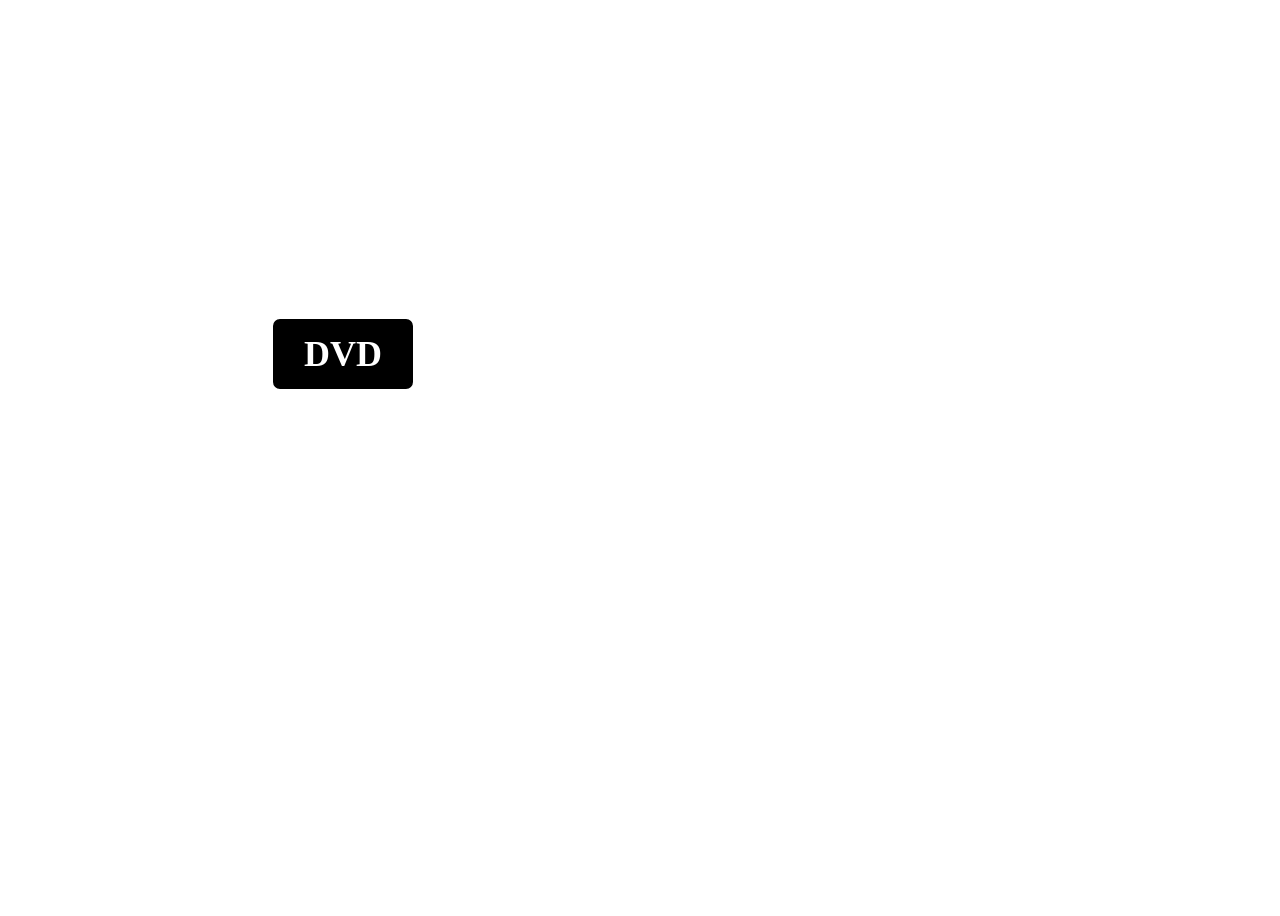
<file: fsd-projects/bouncing-box/index.html>
<!DOCTYPE html>
<html>
  <head>
    <meta charset="utf-8" />
    <title>Bouncing Box</title>
    <script src="jquery.min.js"></script>
    <style>
      .box {
        width: 80px;
        height: 70px;
        background-color: teal;
        font-size: 300%;
        text-align: center;
        user-select: none;
        display: block;
        position: absolute;
        top: 100px;
        /* Change me! */
        left: 0px;
      }

      .board {
        height: 100vh;
      }
    </style>
    <!-- 	<script src="//cdnjs.cloudflare.com/ajax/libs/jquery/2.1.1/jquery.min.js"></script> -->
  </head>

  <body class="board">
    <!-- HTML for the box -->
    <div class="box">?</div>

    <script>
      (function () {
        "use strict";
        /* global jQuery */

        //////////////////////////////////////////////////////////////////
        /////////////////// SETUP DO NOT DELETE //////////////////////////
        //////////////////////////////////////////////////////////////////

        var box = jQuery(".box"); // reference to the HTML .box element
        var board = jQuery(".board"); // reference to the HTML .board element
        var boardWidth = board.width(); // the maximum X-Coordinate of the screen

        // update the boardWidth variable when the window is resized
        jQuery(window).on("resize", function () {
          boardWidth = board.width();
        });

        // Every 50 milliseconds, call the update Function (see below)
        setInterval(update, 50);

        // Every time the box is clicked, call the handleBoxClick Function (see below)
        box.on("click", handleBoxClick);

        // moves the Box to a new position on the screen along the X-Axis
        function moveBoxTo(newPositionX) {
          box.css("left", newPositionX);
        }

        // changes the text displayed on the Box
        function changeBoxText(newText) {
          box.text(newText);
        }

        //////////////////////////////////////////////////////////////////
        /////////////////// YOUR CODE BELOW HERE /////////////////////////
        //////////////////////////////////////////////////////////////////

        // TODO 2 - Variable declarations





        /**
         * This Function will be called 20 times/second.
         * Each time it is called, it should move the Box to a new location.
         * If the box drifts off the screen, turn it around!
         */
        function update() {

        moveBoxTo(boardWidth); // Moves box to x-position 200

          moveBoxTo(1000); // Moves box to right edge
        }

        /**
         * This Function will be called each time the box is clicked.
         * Each time it is called, it should perform each of the following actions:
         * - increase the points total
         * - increase the speed
         * - move the box to the left side of the screen.
         */
        function handleBoxClick() {




        }


        
      })();
    </script>
  </body>
</html>
<script>
(function () {
  "use strict";
  /* global jQuery */

  ////////////////////////////////////////////////////////////////
  ////////////////// SETUP DO NOT DELETE /////////////////////////
  ////////////////////////////////////////////////////////////////

  var box = jQuery(".box");
  var board = jQuery(".board");

  var boardWidth = board.width();
  var boardHeight = board.height();

  jQuery(window).on("resize", function () {
    boardWidth = board.width();
    boardHeight = board.height();
  });

  setInterval(update, 50);
  box.on("click", handleBoxClick);

  ////////////////////////////////////////////////////////////////
  ////////////////// DVD LOGO STYLING ////////////////////////////
  ////////////////////////////////////////////////////////////////

  box.css({
    width: "140px",
    height: "70px",
    background: "black",
    color: "white",
    border: "3px solid white",
    borderRadius: "10px",
    fontSize: "36px",
    fontWeight: "bold",
    textAlign: "center",
    lineHeight: "70px",
    position: "absolute",
    top: "100px",
    left: "0px",
    boxShadow: "0 0 15px white"
  });

  box.text("DVD");

  ////////////////////////////////////////////////////////////////
  ////////////////// VARIABLES ///////////////////////////////////
  ////////////////////////////////////////////////////////////////

  var positionX = 0;
  var positionY = 100;

  var points = 0;

  var speedX = 10;
  var speedY = 8;

  ////////////////////////////////////////////////////////////////
  ////////////////// GAME LOOP ///////////////////////////////////
  ////////////////////////////////////////////////////////////////

  function update() {

    // Move DVD logo
    positionX += speedX;
    positionY += speedY;

    // Right wall
    if (positionX > boardWidth - box.width()) {
      speedX *= -1;
      randomColor();
    }

    // Left wall
    if (positionX < 0) {
      speedX *= -1;
      randomColor();
    }

    // Bottom wall
    if (positionY > boardHeight - box.height()) {
      speedY *= -1;
      randomColor();
    }

    // Top wall
    if (positionY < 0) {
      speedY *= -1;
      randomColor();
    }

    box.css({
      left: positionX,
      top: positionY
    });
  }

  ////////////////////////////////////////////////////////////////
  ////////////////// CLICK EVENT /////////////////////////////////
  ////////////////////////////////////////////////////////////////

  function handleBoxClick() {

    // Increase score
    points++;

    // Reset position
    positionX = 0;
    positionY = 100;

    // Linear formula from assignment
    speedX = 3 * points + 10;
    speedY = 3 * points + 8;

    // Keep moving in current directions
    if (Math.random() < 0.5) speedX *= -1;
    if (Math.random() < 0.5) speedY *= -1;

    // Show score briefly
    box.text(points);

    setTimeout(function () {
      box.text("DVD");
    }, 800);

    randomColor();
  }

  ////////////////////////////////////////////////////////////////
  ////////////////// COLOR CHANGER ///////////////////////////////
  ////////////////////////////////////////////////////////////////

  function randomColor() {

    var colors = [
      "#ff0000",
      "#00ff00",
      "#0000ff",
      "#ffff00",
      "#ff00ff",
      "#00ffff",
      "#ff8800",
      "#ffffff",
      "#00ff88",
      "#ff0088"
    ];

    var color = colors[Math.floor(Math.random() * colors.length)];

    box.css({
      color: color,
      borderColor: color,
      boxShadow: "0 0 20px " + color
    });
  }

})();
</script>
</file>
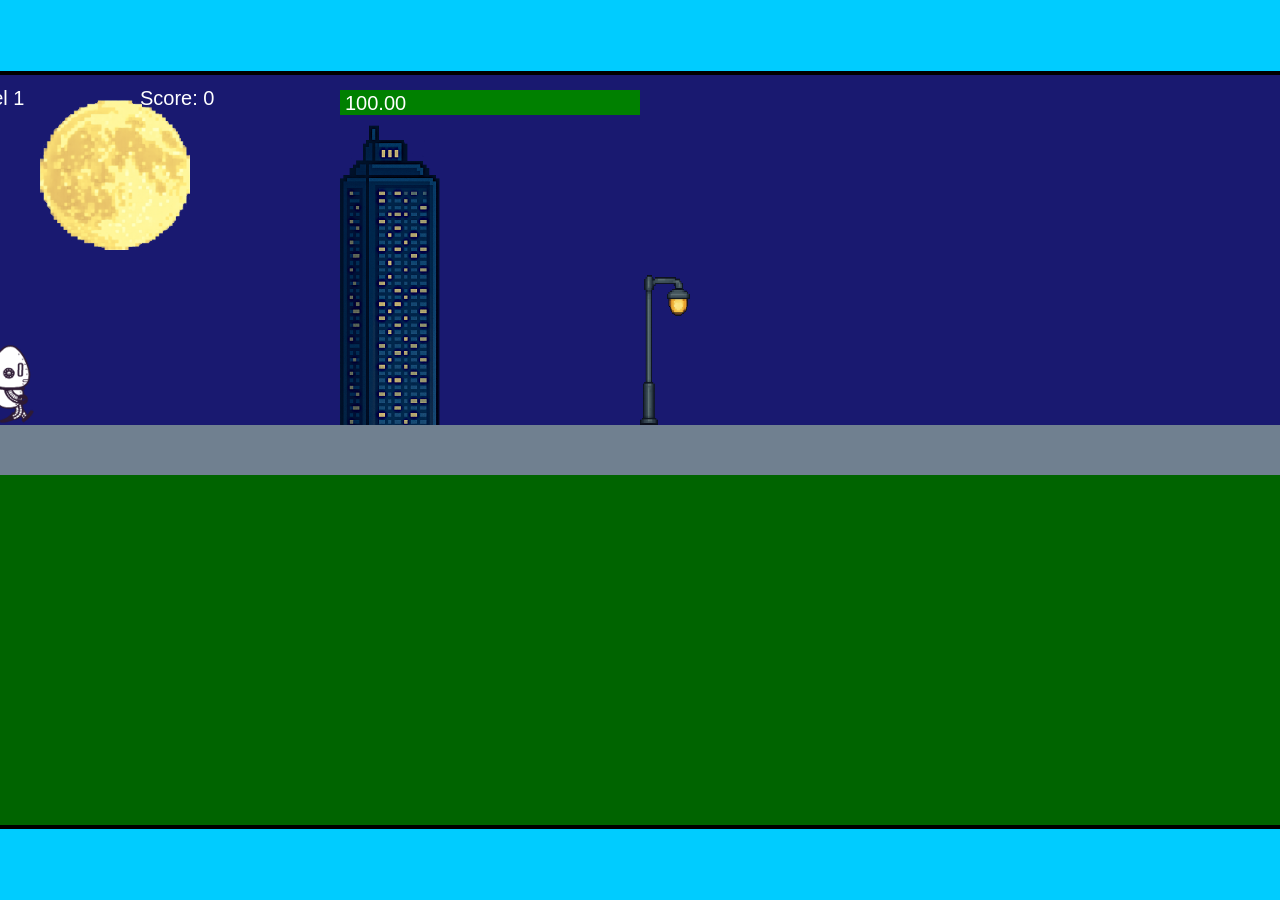
<file: fsd-projects/runtime/index.html>
<!DOCTYPE html>
<html lang="en">
  <head>
    <meta charset="UTF-8" />
    <meta name="viewport" content="width=device-width, initial-scale=1.0" />
    <title>Runtime Neo</title>
    <link rel="stylesheet" href="runtime.css" />
    <script src="https://code.jquery.com/jquery-3.1.0.js"></script>
    <script src="setup.js"></script>
    <script src="levels.js"></script>
    <script src="scenery.js"></script>
    <script src="student.js"></script>
    <script src="main.js"></script>
  </head>
  <body id="body">
    <canvas id="gameCanvas" width="1400" height="750"></canvas>
    <img id="player" src="images/halle.png" />
    <img id="projectile" src="images/projectile.png" />
    <img id="basicPlatform" src="images/interactable/basicPlatform.png" />
    <img id="spikes" src="images/interactable/spikes.png" />
    <img id="bug" src="images/interactable/bug.png" />
    <img id="healthUp" src="images/interactable/healthUp.png" />
    <img id="flag" src="images/interactable/flag.png" />
    <img id="moon" src="images/backgrounds/moon.png" />
    <img id="building" src="images/backgrounds/building.png" />
    <img id="lamp" src="images/backgrounds/lamp.png" />
  </body>
</html>
</file>
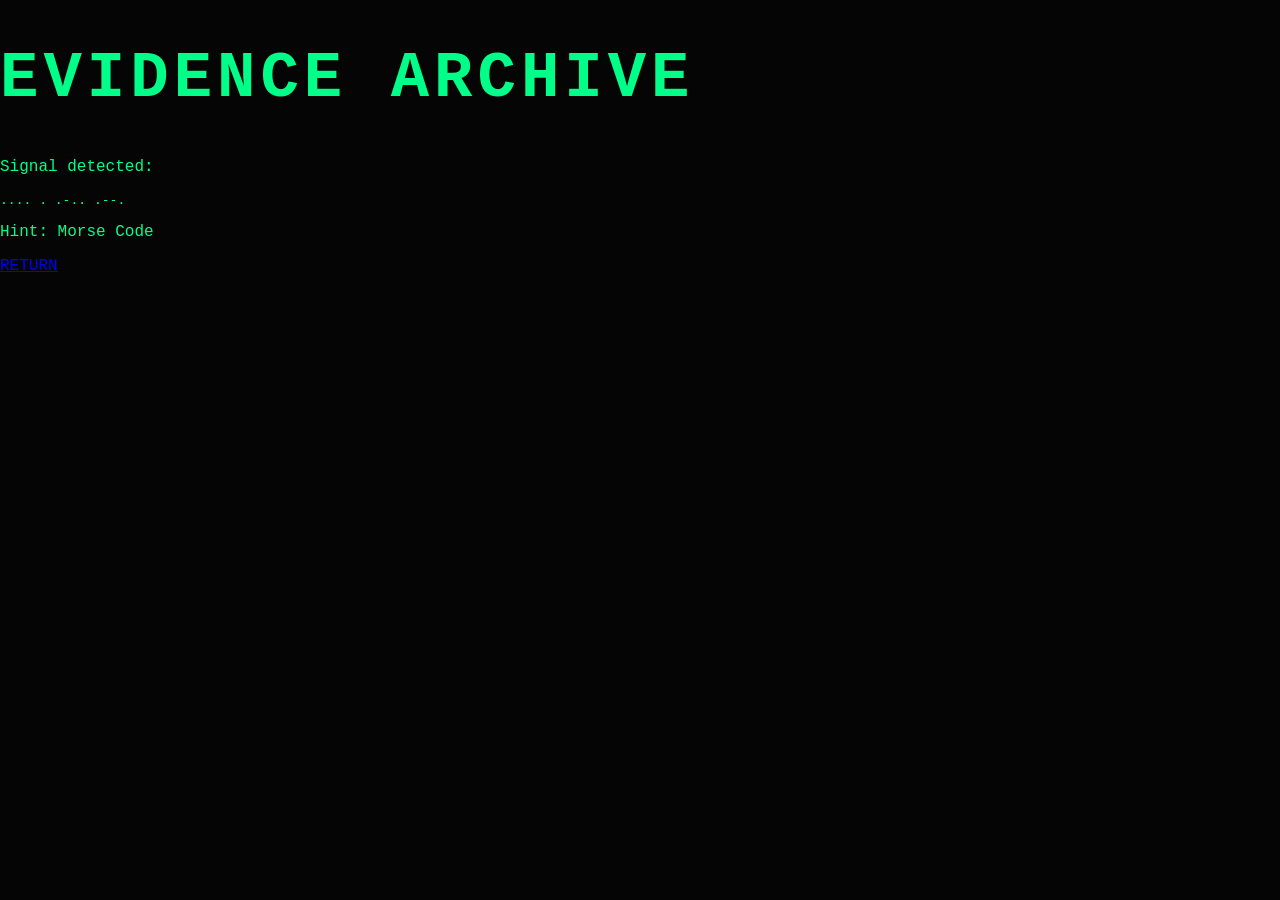
<file: evidence.html>
<!DOCTYPE html>
<html>
<head>
  <title>Evidence</title>
  <link rel="stylesheet" href="style.css">
</head>

<body>

<h1>EVIDENCE ARCHIVE</h1>

<p>Signal detected:</p>

<pre>
.... . .-.. .--.
</pre>

<p>Hint: Morse Code</p>

<a href="index.html">RETURN</a>

</body>
</html>
</file>
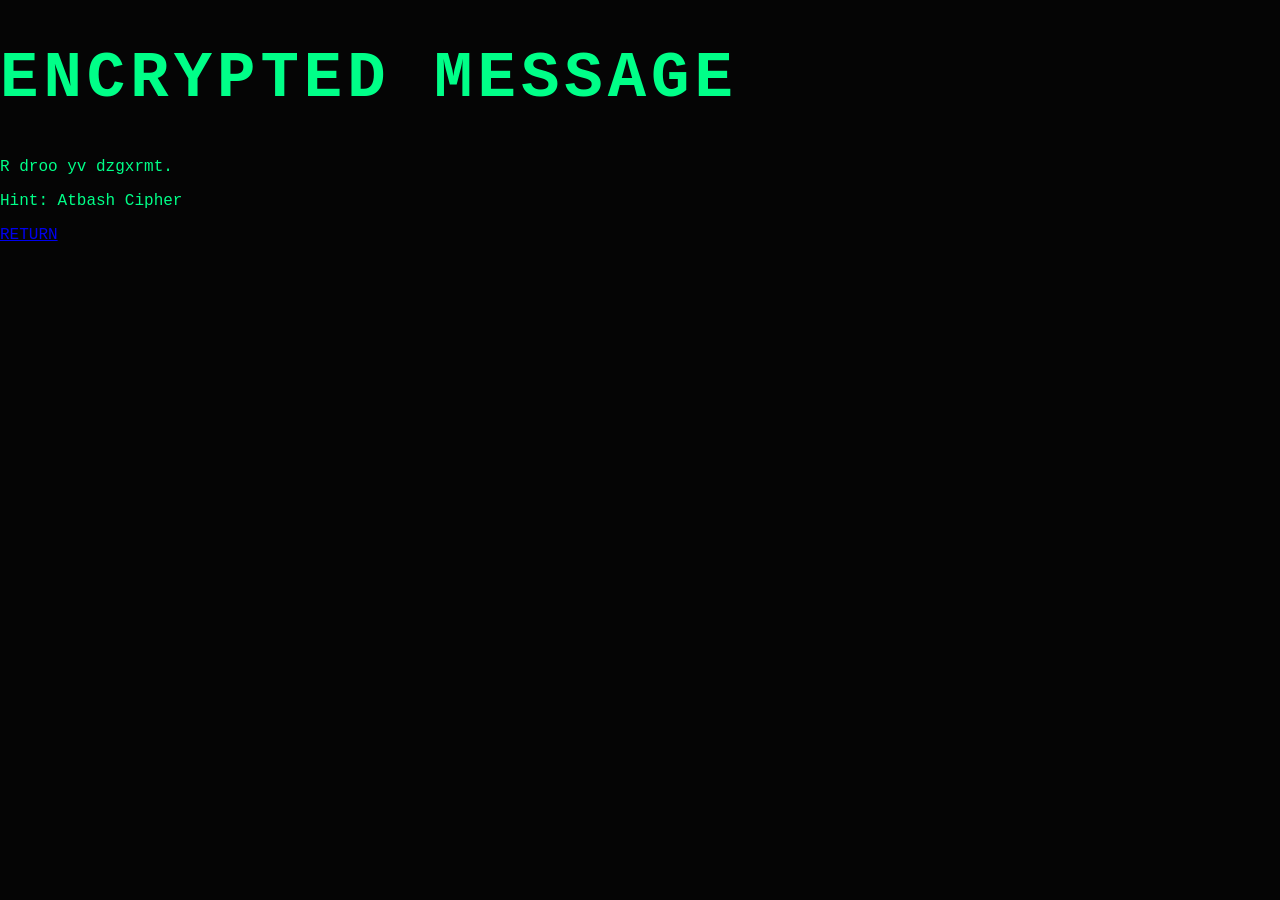
<file: message.html>
<!DOCTYPE html>
<html>
<head>
  <title>Message</title>
  <link rel="stylesheet" href="style.css">
</head>

<body>

<h1>ENCRYPTED MESSAGE</h1>

<p>
R droo yv dzgxrmt.
</p>

<p>Hint: Atbash Cipher</p>

<a href="index.html">RETURN</a>

</body>
</html>
</file>
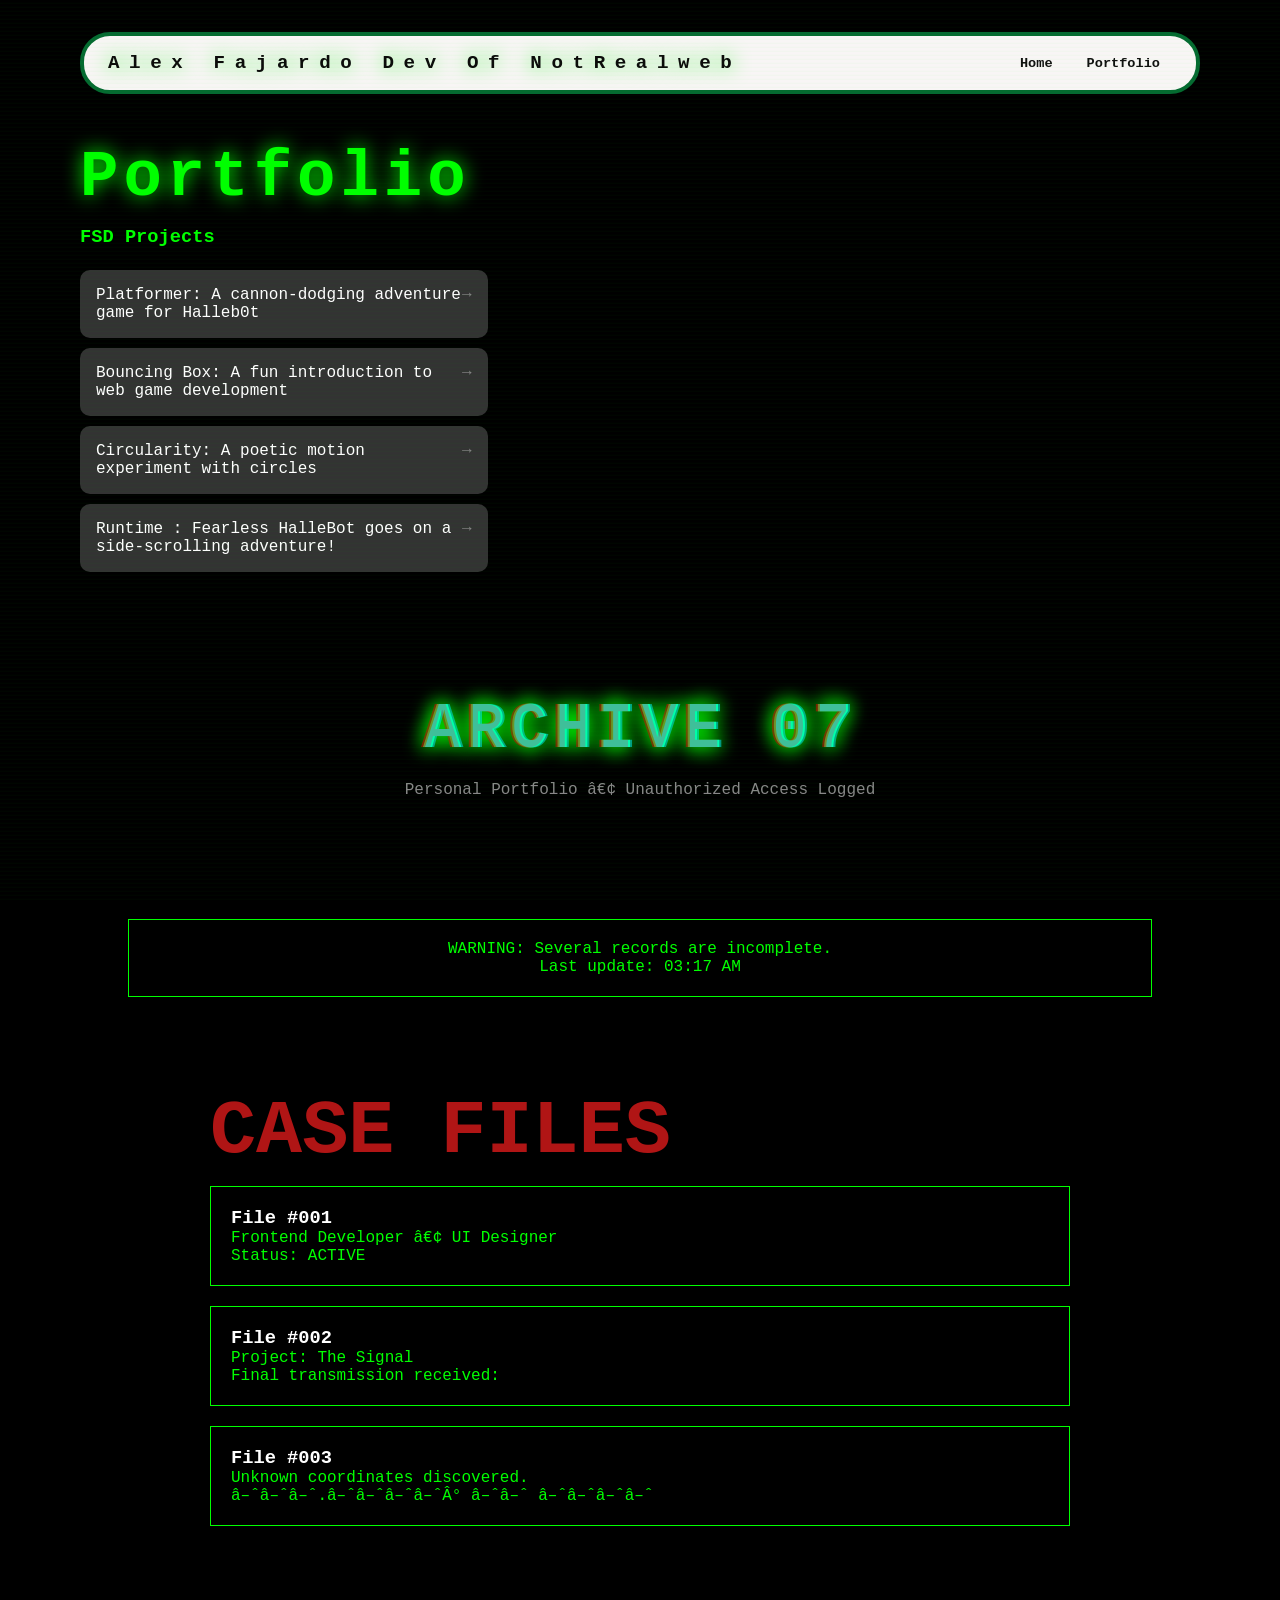
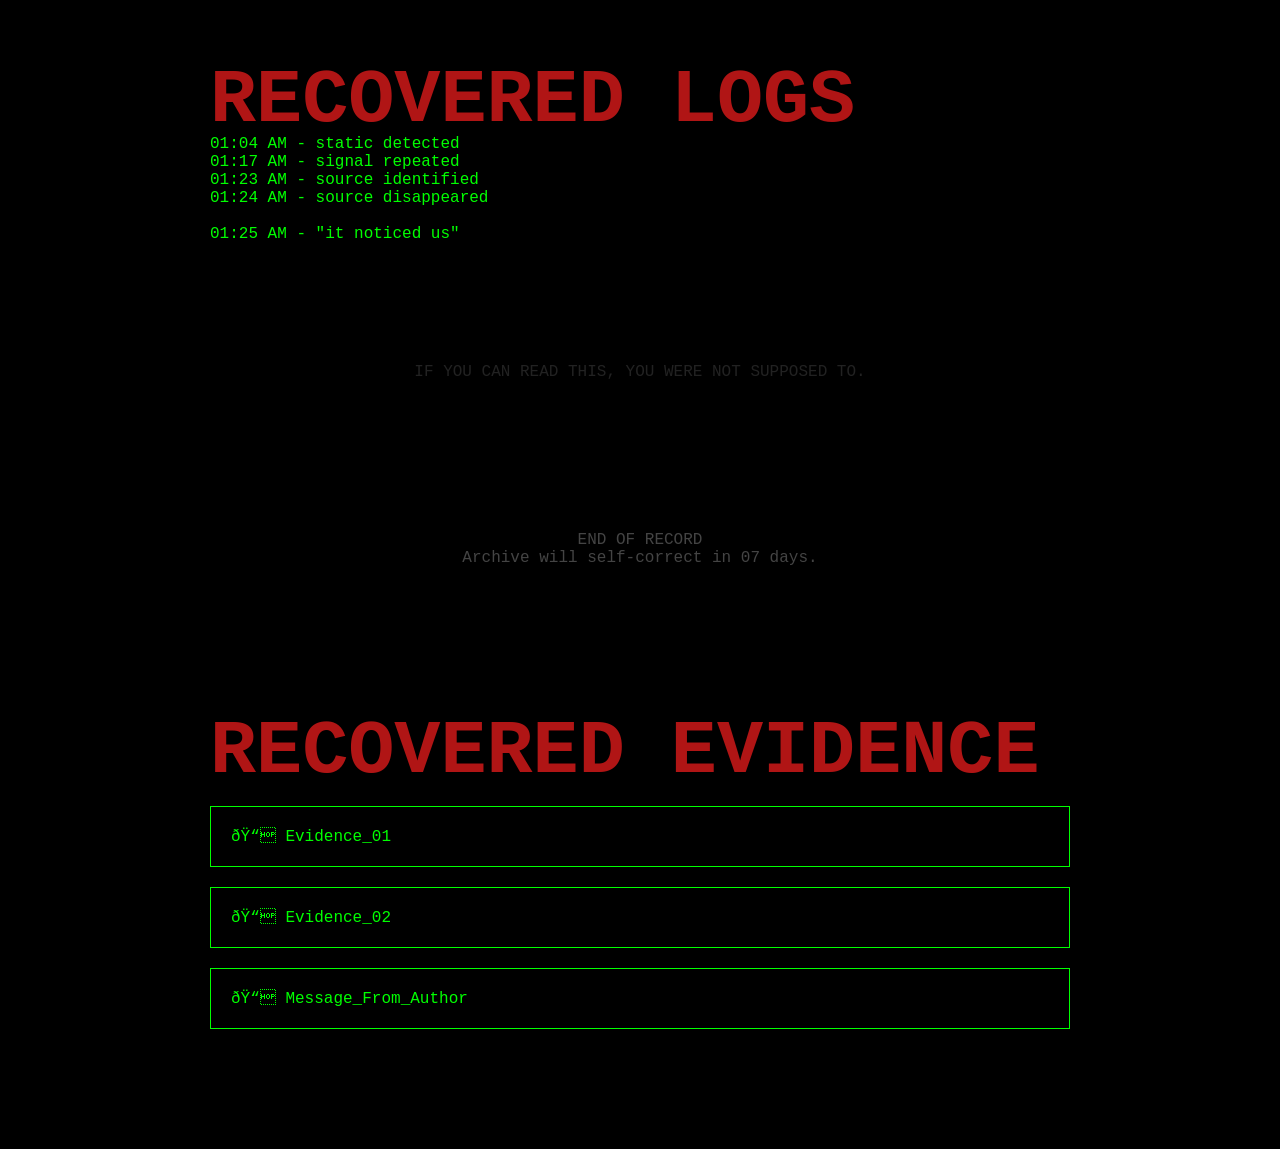
<file: portfolio.html>
<!DOCTYPE html>
<html>

<head>
  <title>Author Insights</title>
  <link rel="stylesheet" href="style.css" />
</head>

<body>
  <!-- All content goes here -->
  <div id="all-contents">
    <nav>
      <h1>Alex Fajardo Dev Of NotRealweb</h1>
      <ul id="nav-ul">
        <li class="nav-li">
          <a href="index.html">Home</a>
        </li>
        <li class="nav-li">
          <a href="portfolio.html">Portfolio</a>
        </li>
      </ul>
    </nav>

    <main>
      <div class="content">
        <h1>Portfolio</h1>
        <h3>FSD Projects</h3>
        <ul id="portfolio">
<li>
  <a href="fsd-projects/platformer/">Platformer: A cannon-dodging adventure game for Halleb0t</a>
</li>
<li>
  <a href="fsd-projects/bouncing-box/">Bouncing Box: A fun introduction to web game development</a>
</li>
<li>
  <a href="fsd-projects/circularity/">Circularity: A poetic motion experiment with circles</a>
</li>
<li>
  <a href="projects/runtime/">Runtime : Fearless HalleBot goes on a side-scrolling adventure!</a>
</li>
        </ul>

        <!-- ASD Projects will go here -->

      </div>
    </main>
  </div>
</body>

</html>

<!DOCTYPE html>
<html lang="en">
<head>
<meta charset="UTF-8">
<meta name="viewport" content="width=device-width, initial-scale=1.0">
<title>Archive 07</title>

<style>
*{
    margin:0;
    padding:0;
    box-sizing:border-box;
    font-family:Courier New, monospace;
}

body{
    background:#000;
    color:#0f0;
    overflow-x:hidden;
    animation:flicker 8s infinite;
}

@keyframes flicker{
    0%,100%{opacity:1;}
    2%{opacity:.95;}
    4%{opacity:.8;}
    5%{opacity:1;}
}

.scanline{
    position:fixed;
    top:0;
    left:0;
    width:100%;
    height:100%;
    pointer-events:none;
    background:
    repeating-linear-gradient(
        transparent,
        transparent 2px,
        rgba(0,255,0,.03) 4px
    );
}

header{
    text-align:center;
    padding:80px 20px;
}

h1{
    font-size:4rem;
    text-shadow:0 0 20px lime;
}

.subtitle{
    color:#888;
    margin-top:15px;
}

.warning{
    border:1px solid #0f0;
    width:80%;
    margin:40px auto;
    padding:20px;
    text-align:center;
}

.section{
    max-width:900px;
    margin:80px auto;
    padding:20px;
}

.file{
    border:1px solid #0f0;
    margin:20px 0;
    padding:20px;
    transition:.3s;
}

.file:hover{
    background:#001500;
    transform:scale(1.02);
}

.file h3{
    color:white;
}

.redacted{
    background:#000;
    color:#000;
    user-select:none;
}

.redacted:hover{
    color:red;
}

.glitch{
    position:relative;
    display:inline-block;
}

.glitch::before,
.glitch::after{
    content:attr(data-text);
    position:absolute;
    left:0;
    top:0;
}

.glitch::before{
    color:red;
    transform:translate(-2px,0);
    opacity:.5;
}

.glitch::after{
    color:cyan;
    transform:translate(2px,0);
    opacity:.5;
}

.secret{
    text-align:center;
    margin:100px auto;
    color:#222;
    transition:2s;
}

.secret:hover{
    color:red;
}

footer{
    text-align:center;
    padding:50px;
    color:#444;
}
</style>
</head>

<body>

<div class="scanline"></div>

<header>
    <h1 class="glitch" data-text="ARCHIVE 07">ARCHIVE 07</h1>
    <p class="subtitle">Personal Portfolio • Unauthorized Access Logged</p>
</header>

<div class="warning">
    WARNING: Several records are incomplete.<br>
    Last update: 03:17 AM
</div>

<section class="section">
    <h2>Case Files</h2>

    <div class="file">
        <h3>File #001</h3>
        <p>Frontend Developer • UI Designer</p>
        <p>Status: ACTIVE</p>
    </div>

    <div class="file">
        <h3>File #002</h3>
        <p>Project: The Signal</p>
        <p>
            Final transmission received:
            <span class="redacted">DO NOT FOLLOW THE LIGHT</span>
        </p>
    </div>

    <div class="file">
        <h3>File #003</h3>
        <p>Unknown coordinates discovered.</p>
        <p>███.████° ██ ████</p>
    </div>
</section>

<section class="section">
    <h2>Recovered Logs</h2>

<pre>
01:04 AM - static detected
01:17 AM - signal repeated
01:23 AM - source identified
01:24 AM - source disappeared

01:25 AM - "it noticed us"
</pre>

</section>

<section class="secret">
    IF YOU CAN READ THIS, YOU WERE NOT SUPPOSED TO.
</section>

<footer>
    END OF RECORD<br>
    Archive will self-correct in 07 days.
</footer>

<script>
const messages = [
"someone opened the file",
"signal detected",
"don't trust file #003",
"archive corruption spreading",
"who is viewing this?"
];

setInterval(()=>{
    document.title =
      messages[Math.floor(Math.random()*messages.length)];
},4000);

setTimeout(()=>{
    alert("Connection to source restored.");
},6000);
</script>

</body>
</html>
<section class="section">
<h2>Recovered Evidence</h2>

<div class="file" onclick="openFile(1)">
    📁 Evidence_01
</div>

<div class="file" onclick="openFile(2)">
    📁 Evidence_02
</div>

<div class="file" onclick="openFile(3)">
    📁 Message_From_Author
</div>

<div id="output" class="file" style="display:none;">
</div>
</section>

<script>
function openFile(id){

const output = document.getElementById("output");
output.style.display = "block";

if(id === 1){
output.innerHTML = `
<h3>Evidence 01</h3>
<p>A torn notebook page was discovered.</p>
<p>"The answer was never hidden. It was inverted."</p>
`;
}

if(id === 2){
output.innerHTML = `
<h3>Evidence 02</h3>
<p>Recovered coordinates:</p>
<p>52.5200° N, 13.4050° E</p>
<p>Written beneath:</p>
<p>"Look where the shadows point."</p>
`;
}

if(id === 3){
output.innerHTML = `
<h3>Encrypted Message</h3>

<p>
Gsv xlwv rh uli gsv xlfivv.
Gsv ziv rh yvsviv.
R zn hgroo szh.
</p>

<p style="color:red;">
Hint: The alphabet may be backwards.
</p>
`;
}
}
</script>
</file>
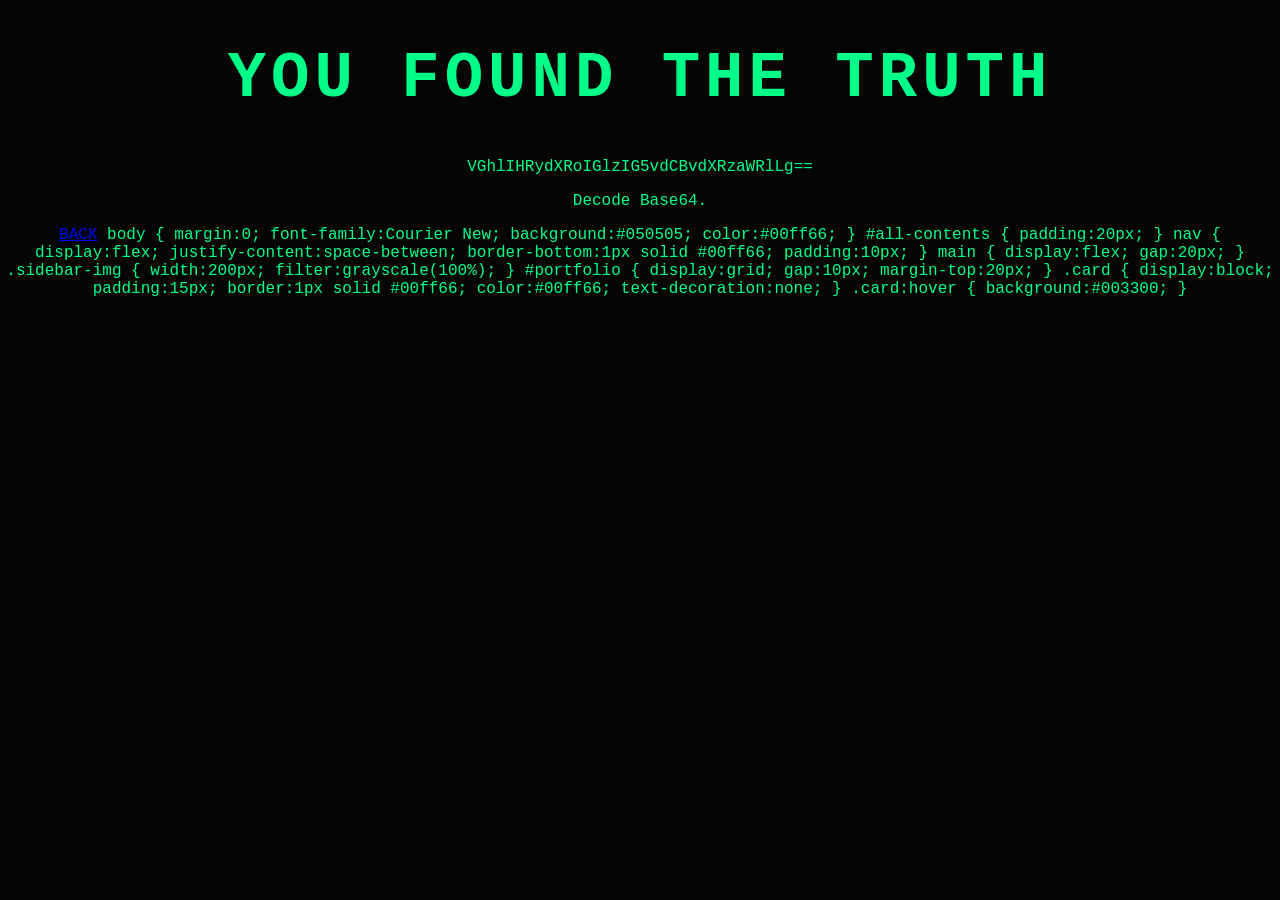
<file: secret.html>
<!DOCTYPE html>
<html>
<head>
  <title>SECRET</title>
  <link rel="stylesheet" href="style.css">
</head>

<body style="text-align:center;">

<h1>YOU FOUND THE TRUTH</h1>

<p>
VGhlIHRydXRoIGlzIG5vdCBvdXRzaWRlLg==
</p>

<p>Decode Base64.</p>

<a href="index.html">BACK</a>

</body>
</html>
body {
  margin:0;
  font-family:Courier New;
  background:#050505;
  color:#00ff66;
}

#all-contents {
  padding:20px;
}

nav {
  display:flex;
  justify-content:space-between;
  border-bottom:1px solid #00ff66;
  padding:10px;
}

main {
  display:flex;
  gap:20px;
}

.sidebar-img {
  width:200px;
  filter:grayscale(100%);
}

#portfolio {
  display:grid;
  gap:10px;
  margin-top:20px;
}

.card {
  display:block;
  padding:15px;
  border:1px solid #00ff66;
  color:#00ff66;
  text-decoration:none;
}

.card:hover {
  background:#003300;
}
</file>
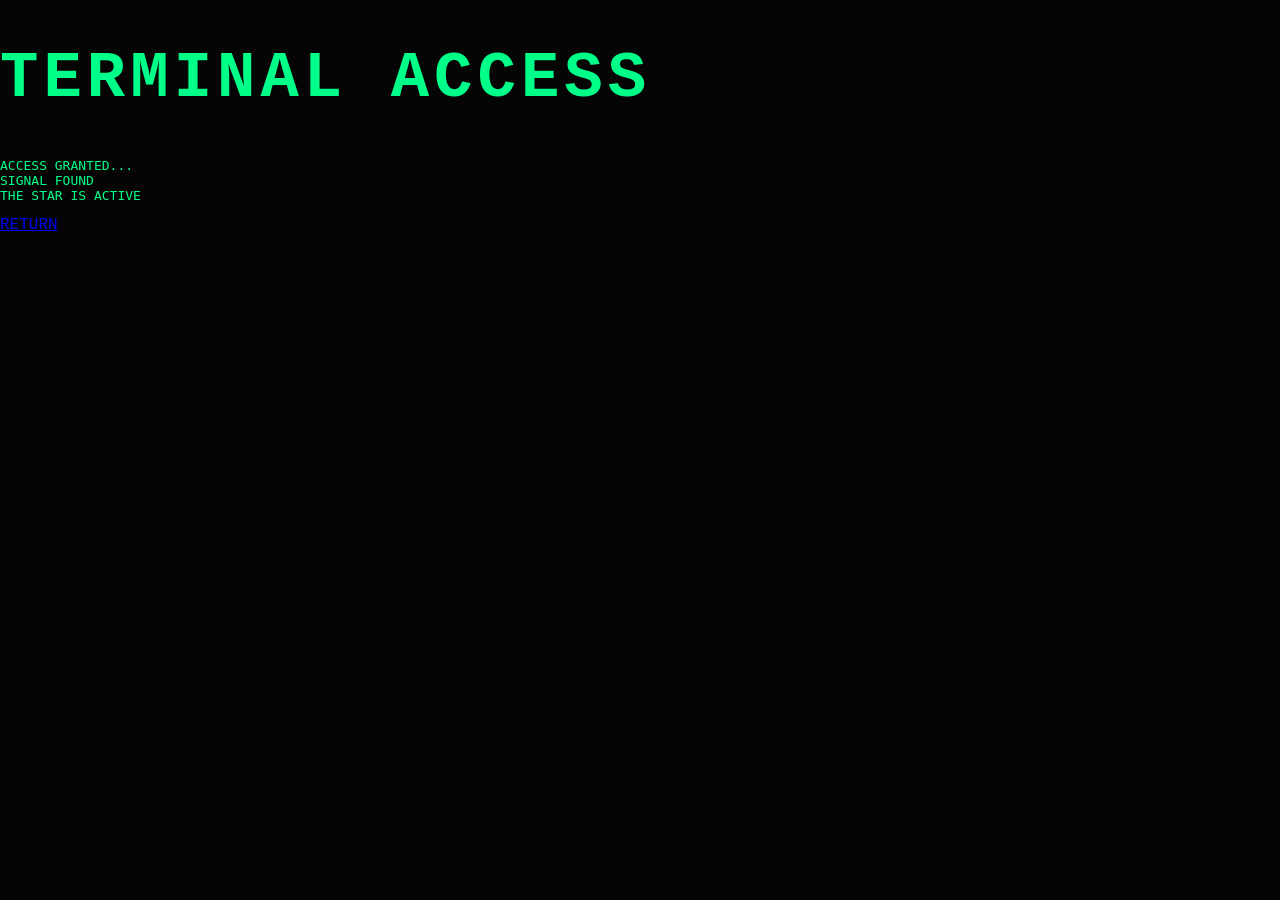
<file: terminal.html>
<!DOCTYPE html>
<html>
<head>
  <title>Terminal</title>
  <link rel="stylesheet" href="style.css">
</head>

<body>

<h1>TERMINAL ACCESS</h1>

<pre>
ACCESS GRANTED...
SIGNAL FOUND
THE STAR IS ACTIVE
</pre>

<a href="index.html">RETURN</a>

</body>
</html>
</file>
<file: fsd-projects/runtime/runtime.css>
/* runtime.css */
/* Styles for Runtime Neo auto-runner game */

img {
  display: none;
}

#gameCanvas {
  position: absolute;
  border: 4px solid #000;
  top: 50%;
  left: 50%;
  transform: translate(-50%, -50%);
}

body {
  margin: 0;
  background-color: #00ccff;
  font-family: Arial, sans-serif;
  text-align: center;
  overflow: hidden;
}
</file>
<file: style.css>
/* =========================
   GLOBAL RESET
========================= */
* {
  box-sizing: border-box;
}

body {
  margin: 0;
  font-family: "Times New Roman", serif;
  background: #151414;
  color: #f60202;
}

/* =========================
   MAIN PAGE WRAPPER
========================= */
#all-contents {
  max-width: 1200px;
  margin: 0 auto;
  padding: 32px 40px;
}

/* =========================
   NAV BAR
========================= */
nav {
  display: flex;
  justify-content: space-between;
  align-items: center;
  margin-bottom: 48px;
  padding: 16px 24px;

  background: #f8f5f5;
  border: 4px solid #056a31;
  border-radius: 30px;
}

nav h1 {
  margin: 0;
  font-size: 1.2rem;
  font-weight: 700;
  letter-spacing: 0.5em;
  color: #0c0b0b;
}

#nav-ul {
  list-style: none;
  display: flex;
  gap: 10px;
  margin: 0;
  padding: 0;
}

.nav-li a {
  text-decoration: none;
  font-size: 0.85rem;
  font-weight: bold;
  color: #111;
  padding: 6px 12px;
  border-radius: 6px;
  transition: 0.2s;
}

.nav-li a:hover {
  background: #00000010;
  color: #620b47;
}

/* =========================
   HOME LAYOUT
========================= */
main {
  display: grid;
  grid-template-columns: minmax(220px, 1fr) minmax(420px, 1.6fr);
  gap: 60px;
  align-items: center;
}

/* =========================
   SIDEBAR IMAGE
========================= */
.sidebar-img {
  width: 100%;
  max-width: 450px;
  aspect-ratio: 1 / 1;
  object-fit: cover;
  border-radius: 50%;
  filter: grayscale(100%);
  transition: 0.4s;
  box-shadow: 0 10px 30px rgba(0,0,0,0.3);
}

.sidebar-img:hover {
  filter: grayscale(0%);
  transform: translateY(-4px);
}

/* =========================
   CONTENT TEXT
========================= */
.content {
  display: flex;
  flex-direction: column;
  gap: 12px;
}

h2 {
  margin: 0;
  font-size: clamp(3rem, 6vw, 6rem);
  line-height: 0.9;
  font-weight: 900;
  text-transform: uppercase;
  color: #b01515;
}

.content p {
  margin: 0;
  color: #999;
  letter-spacing: 0.2em;
  text-transform: uppercase;
}

/* =========================
   INTEREST TAGS
========================= */
#interests {
  margin-top: 30px;
}

#interests ul {
  list-style: none;
  padding: 0;
  display: flex;
  flex-wrap: wrap;
  gap: 8px;
}

#interests li {
  background: #6b1583;
  color: #fff;
  padding: 10px 18px;
  border-radius: 999px;
  border: 1px solid #ddd;
  transition: 0.3s;
  cursor: default;
}

#interests li:hover {
  background: #4a8b46;
  transform: translateY(-2px);
}

/* =========================
   PORTFOLIO LINKS
========================= */
#portfolio {
  list-style: none;
  padding: 0;
  margin: 0;
}

#portfolio a {
  display: flex;
  justify-content: space-between;
  text-decoration: none;
  color: #fff;
  padding: 16px;
  margin: 10px 0;
  background: #333;
  border-radius: 10px;
  transition: 0.25s;
}

#portfolio a:hover {
  background: #14a662;
  transform: translateX(5px);
}

#portfolio a::after {
  content: "→";
  opacity: 0.4;
}

/* =====================================================
   🔥 MYSTERY / ARCHIVE MODE (CREEPY SECOND PAGE STYLE)
===================================================== */

/* Scanlines */
.scanline {
  position: fixed;
  inset: 0;
  pointer-events: none;
  background: repeating-linear-gradient(
    transparent,
    transparent 2px,
    rgba(0,255,0,0.03) 4px
  );
}

/* Glitch title */
.glitch {
  position: relative;
  display: inline-block;
  color: #00ff66;
}

.glitch::before,
.glitch::after {
  content: attr(data-text);
  position: absolute;
  top: 0;
  left: 0;
  opacity: 0.6;
}

.glitch::before {
  color: red;
  transform: translateX(-2px);
}

.glitch::after {
  color: cyan;
  transform: translateX(2px);
}

/* Cards (clickable files) */
.card {
  display: block;
  background: #0a0a0a;
  border: 1px solid #00ff88;
  color: #00ff88;
  text-decoration: none;
  padding: 20px;
  transition: 0.3s;
}

.card:hover {
  transform: scale(1.03);
  box-shadow: 0 0 20px #00ff88;
}

/* Hidden messages */
.hidden-message {
  color: #050505;
  font-size: 1px;
  user-select: none;
}

/* Secret hover text */
.secret {
  color: #111;
  text-align: center;
  transition: 1s;
}

.secret:hover {
  color: red;
}

/* Author message */
.author-message {
  border: 1px dashed red;
  padding: 20px;
  margin-top: 20px;
  color: #ff4444;
  background: #070707;
}

/* Footer */
footer {
  text-align: center;
  padding: 40px;
  color: #666;
}

/* =========================
   RESPONSIVE
========================= */
@media (max-width: 900px) {
  main {
    grid-template-columns: 1fr;
    text-align: center;
  }

  .sidebar-img {
    margin: auto;
  }
}
body {
    background: #050505;
    color: #00ff88;
    font-family: "Courier New", monospace;
}

.hero {
    text-align: center;
    padding: 100px 20px;
}

.classified-tag {
    color: #ff3333;
    border: 1px solid #ff3333;
    display: inline-block;
    padding: 8px 16px;
    margin-bottom: 20px;
    letter-spacing: 2px;
}

h1 {
    font-size: 4rem;
    letter-spacing: 5px;
}
</file>
